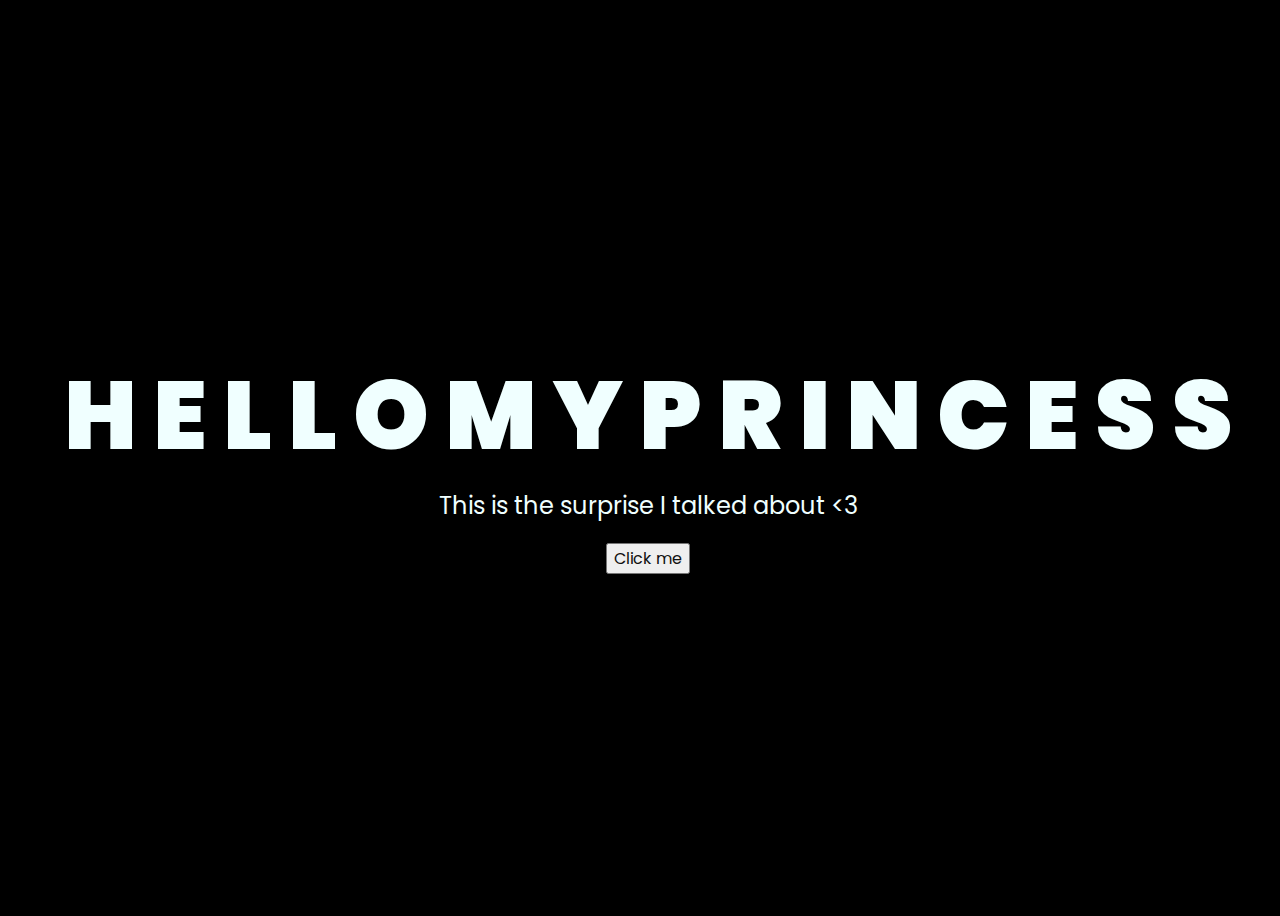
<file: index.html>
<!DOCTYPE html>
<html lang="en">
<head>
    <meta charset="UTF-8">
    <meta http-equiv="X-UA-Compatible" content="IE=edge">
    <meta name="viewport" content="width=device-width, initial-scale=1.0">
    <link rel="stylesheet" href="css/style.css">
    <link rel="icon" href="img/flowers.png" type="image/x-icon">
    <title>Daisukidayo</title>
</head>
<body>
    <div class="greetings">
    <!-- put his/her name here <span>text...</span -->
    <span>H</span>
    <span>E</span>
    <span>L</span>
    <span>L</span>
    <span>O</span>
    <span>M</span>
    <span>Y</span>
    <span>P</span>
    <span>R</span>
    <span>I</span>
    <span>N</span>
    <span>C</span>
    <span>E</span>
    <span>S</span>
    <span>S</span>
    </div>
    <div class="description">
        <span>This is the surprise I talked about <3</span>
    </div>
    <div class="button">
        <button>
            <a href="card.html">Click me</a>
        </button>

    </div>
</body>
</html>
</file>
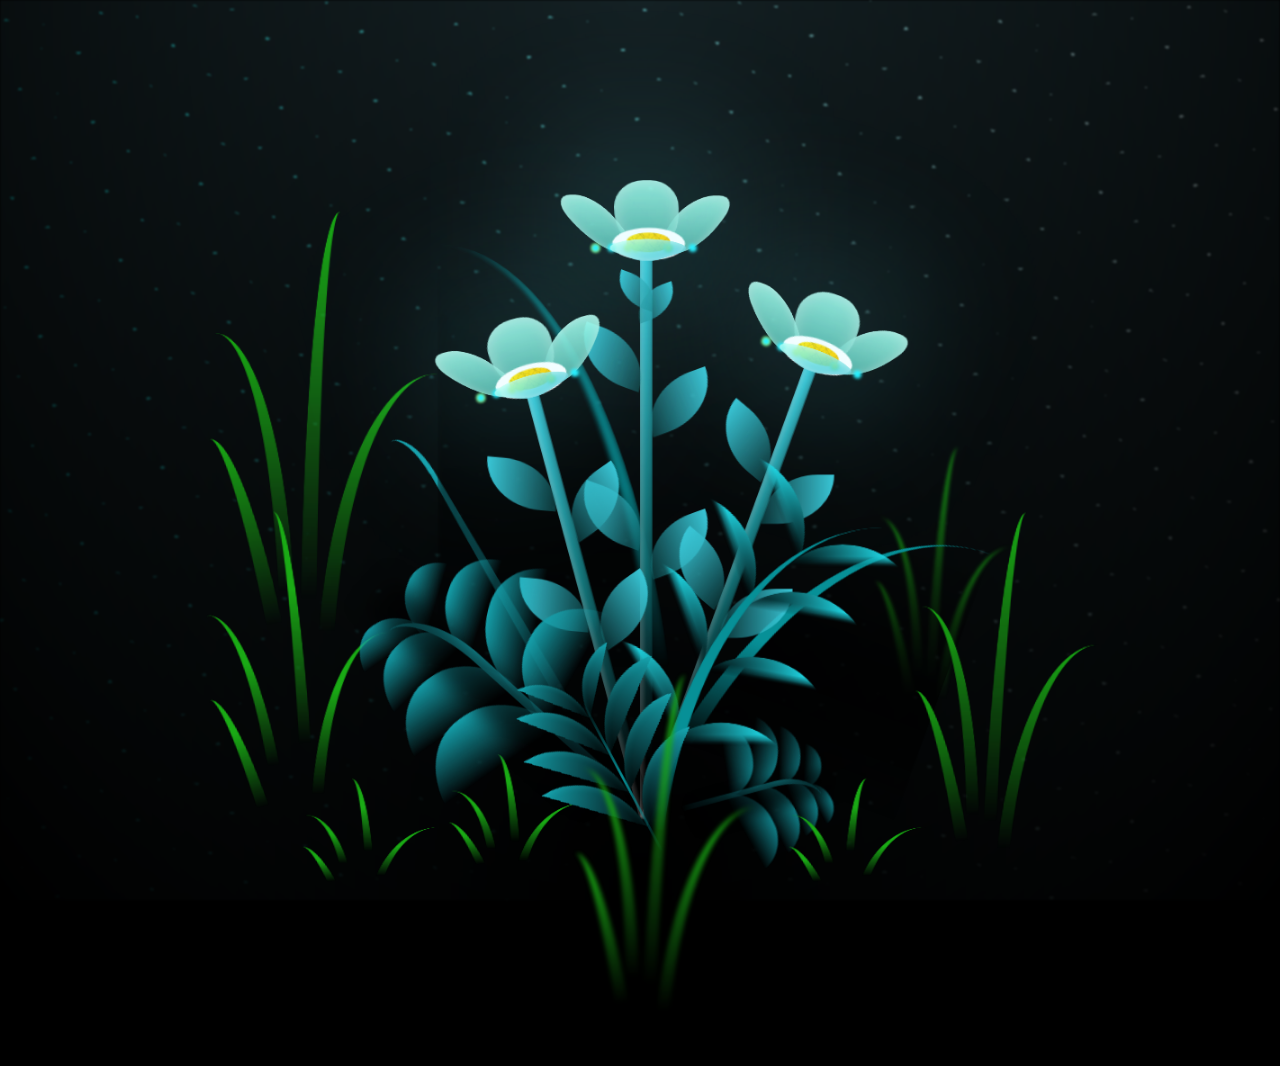
<file: flower.html>
<!DOCTYPE html>
<html lang="en">
<head>
    <meta charset="UTF-8">
    <meta http-equiv="X-UA-Compatible" content="IE=edge">
    <meta name="viewport" content="width=device-width, initial-scale=1.0">
    <link rel="stylesheet" href="css/main.css">
    <link rel="icon" href="img/flowers.png" type="image/x-icon">
    <title>flowers</title>
</head>
<body class="container">
  <!-- Pembuat code: https://codepen.io/mdusmanansari/pen/BamepLe -->
    <div class="night"></div>
    <div class="flowers">
      <div class="flower flower--1">
        <div class="flower__leafs flower__leafs--1">
          <div class="flower__leaf flower__leaf--1"></div>
          <div class="flower__leaf flower__leaf--2"></div>
          <div class="flower__leaf flower__leaf--3"></div>
          <div class="flower__leaf flower__leaf--4"></div>
          <div class="flower__white-circle"></div>
  
          <div class="flower__light flower__light--1"></div>
          <div class="flower__light flower__light--2"></div>
          <div class="flower__light flower__light--3"></div>
          <div class="flower__light flower__light--4"></div>
          <div class="flower__light flower__light--5"></div>
          <div class="flower__light flower__light--6"></div>
          <div class="flower__light flower__light--7"></div>
          <div class="flower__light flower__light--8"></div>
  
        </div>
        <div class="flower__line">
          <div class="flower__line__leaf flower__line__leaf--1"></div>
          <div class="flower__line__leaf flower__line__leaf--2"></div>
          <div class="flower__line__leaf flower__line__leaf--3"></div>
          <div class="flower__line__leaf flower__line__leaf--4"></div>
          <div class="flower__line__leaf flower__line__leaf--5"></div>
          <div class="flower__line__leaf flower__line__leaf--6"></div>
        </div>
      </div>
  
      <div class="flower flower--2">
        <div class="flower__leafs flower__leafs--2">
          <div class="flower__leaf flower__leaf--1"></div>
          <div class="flower__leaf flower__leaf--2"></div>
          <div class="flower__leaf flower__leaf--3"></div>
          <div class="flower__leaf flower__leaf--4"></div>
          <div class="flower__white-circle"></div>
  
          <div class="flower__light flower__light--1"></div>
          <div class="flower__light flower__light--2"></div>
          <div class="flower__light flower__light--3"></div>
          <div class="flower__light flower__light--4"></div>
          <div class="flower__light flower__light--5"></div>
          <div class="flower__light flower__light--6"></div>
          <div class="flower__light flower__light--7"></div>
          <div class="flower__light flower__light--8"></div>
  
        </div>
        <div class="flower__line">
          <div class="flower__line__leaf flower__line__leaf--1"></div>
          <div class="flower__line__leaf flower__line__leaf--2"></div>
          <div class="flower__line__leaf flower__line__leaf--3"></div>
          <div class="flower__line__leaf flower__line__leaf--4"></div>
        </div>
      </div>
  
      <div class="flower flower--3">
        <div class="flower__leafs flower__leafs--3">
          <div class="flower__leaf flower__leaf--1"></div>
          <div class="flower__leaf flower__leaf--2"></div>
          <div class="flower__leaf flower__leaf--3"></div>
          <div class="flower__leaf flower__leaf--4"></div>
          <div class="flower__white-circle"></div>
  
          <div class="flower__light flower__light--1"></div>
          <div class="flower__light flower__light--2"></div>
          <div class="flower__light flower__light--3"></div>
          <div class="flower__light flower__light--4"></div>
          <div class="flower__light flower__light--5"></div>
          <div class="flower__light flower__light--6"></div>
          <div class="flower__light flower__light--7"></div>
          <div class="flower__light flower__light--8"></div>
  
        </div>
        <div class="flower__line">
          <div class="flower__line__leaf flower__line__leaf--1"></div>
          <div class="flower__line__leaf flower__line__leaf--2"></div>
          <div class="flower__line__leaf flower__line__leaf--3"></div>
          <div class="flower__line__leaf flower__line__leaf--4"></div>
        </div>
      </div>
  
      <div class="grow-ans" style="--d:1.2s">
        <div class="flower__g-long">
          <div class="flower__g-long__top"></div>
          <div class="flower__g-long__bottom"></div>
        </div>
      </div>
  
      <div class="growing-grass">
        <div class="flower__grass flower__grass--1">
          <div class="flower__grass--top"></div>
          <div class="flower__grass--bottom"></div>
          <div class="flower__grass__leaf flower__grass__leaf--1"></div>
          <div class="flower__grass__leaf flower__grass__leaf--2"></div>
          <div class="flower__grass__leaf flower__grass__leaf--3"></div>
          <div class="flower__grass__leaf flower__grass__leaf--4"></div>
          <div class="flower__grass__leaf flower__grass__leaf--5"></div>
          <div class="flower__grass__leaf flower__grass__leaf--6"></div>
          <div class="flower__grass__leaf flower__grass__leaf--7"></div>
          <div class="flower__grass__leaf flower__grass__leaf--8"></div>
          <div class="flower__grass__overlay"></div>
        </div>
      </div>
  
      <div class="growing-grass">
        <div class="flower__grass flower__grass--2">
          <div class="flower__grass--top"></div>
          <div class="flower__grass--bottom"></div>
          <div class="flower__grass__leaf flower__grass__leaf--1"></div>
          <div class="flower__grass__leaf flower__grass__leaf--2"></div>
          <div class="flower__grass__leaf flower__grass__leaf--3"></div>
          <div class="flower__grass__leaf flower__grass__leaf--4"></div>
          <div class="flower__grass__leaf flower__grass__leaf--5"></div>
          <div class="flower__grass__leaf flower__grass__leaf--6"></div>
          <div class="flower__grass__leaf flower__grass__leaf--7"></div>
          <div class="flower__grass__leaf flower__grass__leaf--8"></div>
          <div class="flower__grass__overlay"></div>
        </div>
      </div>
  
      <div class="grow-ans" style="--d:2.4s">
        <div class="flower__g-right flower__g-right--1">
          <div class="leaf"></div>
        </div>
      </div>
  
      <div class="grow-ans" style="--d:2.8s">
        <div class="flower__g-right flower__g-right--2">
          <div class="leaf"></div>
        </div>
      </div>
  
      <div class="grow-ans" style="--d:2.8s">
        <div class="flower__g-front">
          <div class="flower__g-front__leaf-wrapper flower__g-front__leaf-wrapper--1">
            <div class="flower__g-front__leaf"></div>
          </div>
          <div class="flower__g-front__leaf-wrapper flower__g-front__leaf-wrapper--2">
            <div class="flower__g-front__leaf"></div>
          </div>
          <div class="flower__g-front__leaf-wrapper flower__g-front__leaf-wrapper--3">
            <div class="flower__g-front__leaf"></div>
          </div>
          <div class="flower__g-front__leaf-wrapper flower__g-front__leaf-wrapper--4">
            <div class="flower__g-front__leaf"></div>
          </div>
          <div class="flower__g-front__leaf-wrapper flower__g-front__leaf-wrapper--5">
            <div class="flower__g-front__leaf"></div>
          </div>
          <div class="flower__g-front__leaf-wrapper flower__g-front__leaf-wrapper--6">
            <div class="flower__g-front__leaf"></div>
          </div>
          <div class="flower__g-front__leaf-wrapper flower__g-front__leaf-wrapper--7">
            <div class="flower__g-front__leaf"></div>
          </div>
          <div class="flower__g-front__leaf-wrapper flower__g-front__leaf-wrapper--8">
            <div class="flower__g-front__leaf"></div>
          </div>
          <div class="flower__g-front__line"></div>
        </div>
      </div>
  
      <div class="grow-ans" style="--d:3.2s">
        <div class="flower__g-fr">
          <div class="leaf"></div>
          <div class="flower__g-fr__leaf flower__g-fr__leaf--1"></div>
          <div class="flower__g-fr__leaf flower__g-fr__leaf--2"></div>
          <div class="flower__g-fr__leaf flower__g-fr__leaf--3"></div>
          <div class="flower__g-fr__leaf flower__g-fr__leaf--4"></div>
          <div class="flower__g-fr__leaf flower__g-fr__leaf--5"></div>
          <div class="flower__g-fr__leaf flower__g-fr__leaf--6"></div>
          <div class="flower__g-fr__leaf flower__g-fr__leaf--7"></div>
          <div class="flower__g-fr__leaf flower__g-fr__leaf--8"></div>
        </div>
      </div>
  
      <div class="long-g long-g--0">
        <div class="grow-ans" style="--d:3s">
          <div class="leaf leaf--0"></div>
        </div>
        <div class="grow-ans" style="--d:2.2s">
          <div class="leaf leaf--1"></div>
        </div>
        <div class="grow-ans" style="--d:3.4s">
          <div class="leaf leaf--2"></div>
        </div>
        <div class="grow-ans" style="--d:3.6s">
          <div class="leaf leaf--3"></div>
        </div>
      </div>
  
      <div class="long-g long-g--1">
        <div class="grow-ans" style="--d:3.6s">
          <div class="leaf leaf--0"></div>
        </div>
        <div class="grow-ans" style="--d:3.8s">
          <div class="leaf leaf--1"></div>
        </div>
        <div class="grow-ans" style="--d:4s">
          <div class="leaf leaf--2"></div>
        </div>
        <div class="grow-ans" style="--d:4.2s">
          <div class="leaf leaf--3"></div>
        </div>
      </div>
  
      <div class="long-g long-g--2">
        <div class="grow-ans" style="--d:4s">
          <div class="leaf leaf--0"></div>
        </div>
        <div class="grow-ans" style="--d:4.2s">
          <div class="leaf leaf--1"></div>
        </div>
        <div class="grow-ans" style="--d:4.4s">
          <div class="leaf leaf--2"></div>
        </div>
        <div class="grow-ans" style="--d:4.6s">
          <div class="leaf leaf--3"></div>
        </div>
      </div>
  
      <div class="long-g long-g--3">
        <div class="grow-ans" style="--d:4s">
          <div class="leaf leaf--0"></div>
        </div>
        <div class="grow-ans" style="--d:4.2s">
          <div class="leaf leaf--1"></div>
        </div>
        <div class="grow-ans" style="--d:3s">
          <div class="leaf leaf--2"></div>
        </div>
        <div class="grow-ans" style="--d:3.6s">
          <div class="leaf leaf--3"></div>
        </div>
      </div>
  
      <div class="long-g long-g--4">
        <div class="grow-ans" style="--d:4s">
          <div class="leaf leaf--0"></div>
        </div>
        <div class="grow-ans" style="--d:4.2s">
          <div class="leaf leaf--1"></div>
        </div>
        <div class="grow-ans" style="--d:3s">
          <div class="leaf leaf--2"></div>
        </div>
        <div class="grow-ans" style="--d:3.6s">
          <div class="leaf leaf--3"></div>
        </div>
      </div>
  
      <div class="long-g long-g--5">
        <div class="grow-ans" style="--d:4s">
          <div class="leaf leaf--0"></div>
        </div>
        <div class="grow-ans" style="--d:4.2s">
          <div class="leaf leaf--1"></div>
        </div>
        <div class="grow-ans" style="--d:3s">
          <div class="leaf leaf--2"></div>
        </div>
        <div class="grow-ans" style="--d:3.6s">
          <div class="leaf leaf--3"></div>
        </div>
      </div>
  
      <div class="long-g long-g--6">
        <div class="grow-ans" style="--d:4.2s">
          <div class="leaf leaf--0"></div>
        </div>
        <div class="grow-ans" style="--d:4.4s">
          <div class="leaf leaf--1"></div>
        </div>
        <div class="grow-ans" style="--d:4.6s">
          <div class="leaf leaf--2"></div>
        </div>
        <div class="grow-ans" style="--d:4.8s">
          <div class="leaf leaf--3"></div>
        </div>
      </div>
  
      <div class="long-g long-g--7">
        <div class="grow-ans" style="--d:3s">
          <div class="leaf leaf--0"></div>
        </div>
        <div class="grow-ans" style="--d:3.2s">
          <div class="leaf leaf--1"></div>
        </div>
        <div class="grow-ans" style="--d:3.5s">
          <div class="leaf leaf--2"></div>
        </div>
        <div class="grow-ans" style="--d:3.6s">
          <div class="leaf leaf--3"></div>
        </div>
      </div>
    </div>
    <script src="main.js"></script>
  </body>
</html>
</file>
<file: css/style.css>
@import url('https://fonts.googleapis.com/css2?family=Poppins:ital,wght@0,500;1,900&display=swap');
*{
    font-family: 'Poppins',cursive;
}
body{
    color: azure;
    width: 100%;
    height: 100vh;
    display: flex;
    flex-direction: column;
    align-items: center;
    justify-content: center;
    background-color: black;
}
.greetings{
    font-size: 6rem;
    font-weight: 900;
}
.greetings > span{
    animation: glow 2.5s ease-in-out infinite;
}
@keyframes glow{
    0%, 100%{
        color: #fff;
        text-shadow: 0 0 12px #39c6d6, 0 0 50px #39c6d6, 0 0 100px #39c6d6;
    }
    10%, 90%{
        color: #111;
        text-shadow: none;
    }
}
.greetings > span:nth-child(2){
    animation-delay: .2s ;
}
.greetings > span:nth-child(3){
    animation-delay: .4s ;
}
.greetings > span:nth-child(4){
    animation-delay: .6s;
}
.greetings > span:nth-child(5){
    animation-delay: .8s;
}
.greetings > span:nth-child(6){
    animation-delay: 1.0s ;
}
.greetings > span:nth-child(7){
    animation-delay: 1.2s ;
}
.greetings > span:nth-child(8){
    animation-delay: 1.4s;
}
.greetings > span:nth-child(9){
    animation-delay: 1.6s;
}
.greetings > span:nth-child(10){
    animation-delay: 1.8s ;
}
.greetings > span:nth-child(11){
    animation-delay: 2.0s ;
}
.greetings > span:nth-child(12){
    animation-delay: 2.2s;
}
.greetings > span:nth-child(13){
    animation-delay: 2.4s;
}
.greetings > span:nth-child(14){
    animation-delay: 2.6s;
}
.greetings > span:nth-child(15){
    animation-delay: 2.8s;
}

.description{
    font-size: 1.5rem;
    margin-bottom: 20px;
}

.button a{
    text-decoration: none;
    font-size: 1rem;
    color: #111;
}

@media screen and (max-width:574px){
    .greetings{
        display: block;
        font-size: 3rem;
        font-weight: 500;
        text-align: center;
    }
    .description{
        font-size: 1rem;
    }

    .button a{
        font-size: .5rem;
    }
}
</file>
<file: css/main.css>
*,
*::after,
*::before {
  padding: 0;
  margin: 0;
  box-sizing: border-box;
}

:root {
  --dark-color: #000;
}

body {
  display: flex;
  align-items: flex-end;
  justify-content: center;
  min-height: 100vh;
  background-color: var(--dark-color);
  overflow: hidden;
  perspective: 1000px;
}

.night {
  position: fixed;
  left: 50%;
  top: 0;
  transform: translateX(-50%);
  width: 100%;
  height: 100%;
  filter: blur(0.1vmin);
  background-image: radial-gradient(ellipse at top, transparent 0%, var(--dark-color)), radial-gradient(ellipse at bottom, var(--dark-color), rgba(145, 233, 255, 0.2)), repeating-linear-gradient(220deg, rgb(0, 0, 0) 0px, rgb(0, 0, 0) 19px, transparent 19px, transparent 22px), repeating-linear-gradient(189deg, rgb(0, 0, 0) 0px, rgb(0, 0, 0) 19px, transparent 19px, transparent 22px), repeating-linear-gradient(148deg, rgb(0, 0, 0) 0px, rgb(0, 0, 0) 19px, transparent 19px, transparent 22px), linear-gradient(90deg, rgb(0, 255, 250), rgb(240, 240, 240));
}

.flowers {
  position: relative;
  transform: scale(0.9);
}

.flower {
  position: absolute;
  bottom: 10vmin;
  transform-origin: bottom center;
  z-index: 10;
  --fl-speed: 0.8s;
}
.flower--1 {
  -webkit-animation: moving-flower-1 4s linear infinite;
          animation: moving-flower-1 4s linear infinite;
}
.flower--1 .flower__line {
  height: 70vmin;
  -webkit-animation-delay: 0.3s;
          animation-delay: 0.3s;
}
.flower--1 .flower__line__leaf--1 {
  -webkit-animation: blooming-leaf-right var(--fl-speed) 1.6s backwards;
          animation: blooming-leaf-right var(--fl-speed) 1.6s backwards;
}
.flower--1 .flower__line__leaf--2 {
  -webkit-animation: blooming-leaf-right var(--fl-speed) 1.4s backwards;
          animation: blooming-leaf-right var(--fl-speed) 1.4s backwards;
}
.flower--1 .flower__line__leaf--3 {
  -webkit-animation: blooming-leaf-left var(--fl-speed) 1.2s backwards;
          animation: blooming-leaf-left var(--fl-speed) 1.2s backwards;
}
.flower--1 .flower__line__leaf--4 {
  -webkit-animation: blooming-leaf-left var(--fl-speed) 1s backwards;
          animation: blooming-leaf-left var(--fl-speed) 1s backwards;
}
.flower--1 .flower__line__leaf--5 {
  -webkit-animation: blooming-leaf-right var(--fl-speed) 1.8s backwards;
          animation: blooming-leaf-right var(--fl-speed) 1.8s backwards;
}
.flower--1 .flower__line__leaf--6 {
  -webkit-animation: blooming-leaf-left var(--fl-speed) 2s backwards;
          animation: blooming-leaf-left var(--fl-speed) 2s backwards;
}
.flower--2 {
  left: 50%;
  transform: rotate(20deg);
  -webkit-animation: moving-flower-2 4s linear infinite;
          animation: moving-flower-2 4s linear infinite;
}
.flower--2 .flower__line {
  height: 60vmin;
  -webkit-animation-delay: 0.6s;
          animation-delay: 0.6s;
}
.flower--2 .flower__line__leaf--1 {
  -webkit-animation: blooming-leaf-right var(--fl-speed) 1.9s backwards;
          animation: blooming-leaf-right var(--fl-speed) 1.9s backwards;
}
.flower--2 .flower__line__leaf--2 {
  -webkit-animation: blooming-leaf-right var(--fl-speed) 1.7s backwards;
          animation: blooming-leaf-right var(--fl-speed) 1.7s backwards;
}
.flower--2 .flower__line__leaf--3 {
  -webkit-animation: blooming-leaf-left var(--fl-speed) 1.5s backwards;
          animation: blooming-leaf-left var(--fl-speed) 1.5s backwards;
}
.flower--2 .flower__line__leaf--4 {
  -webkit-animation: blooming-leaf-left var(--fl-speed) 1.3s backwards;
          animation: blooming-leaf-left var(--fl-speed) 1.3s backwards;
}
.flower--3 {
  left: 50%;
  transform: rotate(-15deg);
  -webkit-animation: moving-flower-3 4s linear infinite;
          animation: moving-flower-3 4s linear infinite;
}
.flower--3 .flower__line {
  -webkit-animation-delay: 0.9s;
          animation-delay: 0.9s;
}
.flower--3 .flower__line__leaf--1 {
  -webkit-animation: blooming-leaf-right var(--fl-speed) 2.5s backwards;
          animation: blooming-leaf-right var(--fl-speed) 2.5s backwards;
}
.flower--3 .flower__line__leaf--2 {
  -webkit-animation: blooming-leaf-right var(--fl-speed) 2.3s backwards;
          animation: blooming-leaf-right var(--fl-speed) 2.3s backwards;
}
.flower--3 .flower__line__leaf--3 {
  -webkit-animation: blooming-leaf-left var(--fl-speed) 2.1s backwards;
          animation: blooming-leaf-left var(--fl-speed) 2.1s backwards;
}
.flower--3 .flower__line__leaf--4 {
  -webkit-animation: blooming-leaf-left var(--fl-speed) 1.9s backwards;
          animation: blooming-leaf-left var(--fl-speed) 1.9s backwards;
}
.flower__leafs {
  position: relative;
  -webkit-animation: blooming-flower 2s backwards;
          animation: blooming-flower 2s backwards;
}
.flower__leafs--1 {
  -webkit-animation-delay: 1.1s;
          animation-delay: 1.1s;
}
.flower__leafs--2 {
  -webkit-animation-delay: 1.4s;
          animation-delay: 1.4s;
}
.flower__leafs--3 {
  -webkit-animation-delay: 1.7s;
          animation-delay: 1.7s;
}
.flower__leafs::after {
  content: "";
  position: absolute;
  left: 0;
  top: 0;
  transform: translate(-50%, -100%);
  width: 8vmin;
  height: 8vmin;
  background-color: #6bf0ff;
  filter: blur(10vmin);
}
.flower__leaf {
  position: absolute;
  bottom: 0;
  left: 50%;
  width: 8vmin;
  height: 11vmin;
  border-radius: 51% 49% 47% 53%/44% 45% 55% 69%;
  background-color: #a7ffee;
  background-image: linear-gradient(to top, #54b8aa, #a7ffee);
  transform-origin: bottom center;
  opacity: 0.9;
  box-shadow: inset 0 0 2vmin rgba(255, 255, 255, 0.5);
}
.flower__leaf--1 {
  transform: translate(-10%, 1%) rotateY(40deg) rotateX(-50deg);
}
.flower__leaf--2 {
  transform: translate(-50%, -4%) rotateX(40deg);
}
.flower__leaf--3 {
  transform: translate(-90%, 0%) rotateY(45deg) rotateX(50deg);
}
.flower__leaf--4 {
  width: 8vmin;
  height: 8vmin;
  transform-origin: bottom left;
  border-radius: 4vmin 10vmin 4vmin 4vmin;
  transform: translate(0%, 18%) rotateX(70deg) rotate(-43deg);
  background-image: linear-gradient(to top, #39c6d6, #a7ffee);
  z-index: 1;
  opacity: 0.8;
}
.flower__white-circle {
  position: absolute;
  left: -3.5vmin;
  top: -3vmin;
  width: 9vmin;
  height: 4vmin;
  border-radius: 50%;
  background-color: #fff;
}
.flower__white-circle::after {
  content: "";
  position: absolute;
  left: 50%;
  top: 45%;
  transform: translate(-50%, -50%);
  width: 60%;
  height: 60%;
  border-radius: inherit;
  background-image: repeating-linear-gradient(135deg, rgba(0, 0, 0, 0.03) 0px, rgba(0, 0, 0, 0.03) 1px, transparent 1px, transparent 12px), repeating-linear-gradient(45deg, rgba(0, 0, 0, 0.03) 0px, rgba(0, 0, 0, 0.03) 1px, transparent 1px, transparent 12px), repeating-linear-gradient(67.5deg, rgba(0, 0, 0, 0.03) 0px, rgba(0, 0, 0, 0.03) 1px, transparent 1px, transparent 12px), repeating-linear-gradient(135deg, rgba(0, 0, 0, 0.03) 0px, rgba(0, 0, 0, 0.03) 1px, transparent 1px, transparent 12px), repeating-linear-gradient(45deg, rgba(0, 0, 0, 0.03) 0px, rgba(0, 0, 0, 0.03) 1px, transparent 1px, transparent 12px), repeating-linear-gradient(112.5deg, rgba(0, 0, 0, 0.03) 0px, rgba(0, 0, 0, 0.03) 1px, transparent 1px, transparent 12px), repeating-linear-gradient(112.5deg, rgba(0, 0, 0, 0.03) 0px, rgba(0, 0, 0, 0.03) 1px, transparent 1px, transparent 12px), repeating-linear-gradient(45deg, rgba(0, 0, 0, 0.03) 0px, rgba(0, 0, 0, 0.03) 1px, transparent 1px, transparent 12px), repeating-linear-gradient(22.5deg, rgba(0, 0, 0, 0.03) 0px, rgba(0, 0, 0, 0.03) 1px, transparent 1px, transparent 12px), repeating-linear-gradient(45deg, rgba(0, 0, 0, 0.03) 0px, rgba(0, 0, 0, 0.03) 1px, transparent 1px, transparent 12px), repeating-linear-gradient(22.5deg, rgba(0, 0, 0, 0.03) 0px, rgba(0, 0, 0, 0.03) 1px, transparent 1px, transparent 12px), repeating-linear-gradient(135deg, rgba(0, 0, 0, 0.03) 0px, rgba(0, 0, 0, 0.03) 1px, transparent 1px, transparent 12px), repeating-linear-gradient(157.5deg, rgba(0, 0, 0, 0.03) 0px, rgba(0, 0, 0, 0.03) 1px, transparent 1px, transparent 12px), repeating-linear-gradient(67.5deg, rgba(0, 0, 0, 0.03) 0px, rgba(0, 0, 0, 0.03) 1px, transparent 1px, transparent 12px), repeating-linear-gradient(67.5deg, rgba(0, 0, 0, 0.03) 0px, rgba(0, 0, 0, 0.03) 1px, transparent 1px, transparent 12px), linear-gradient(90deg, rgb(255, 235, 18), rgb(255, 206, 0));
}
.flower__line {
  height: 55vmin;
  width: 1.5vmin;
  background-image: linear-gradient(to left, rgba(0, 0, 0, 0.2), transparent, rgba(255, 255, 255, 0.2)), linear-gradient(to top, transparent 10%, #14757a, #39c6d6);
  box-shadow: inset 0 0 2px rgba(0, 0, 0, 0.5);
  -webkit-animation: grow-flower-tree 4s backwards;
          animation: grow-flower-tree 4s backwards;
}
.flower__line__leaf {
  --w: 7vmin;
  --h: calc(var(--w) + 2vmin);
  position: absolute;
  top: 20%;
  left: 90%;
  width: var(--w);
  height: var(--h);
  border-top-right-radius: var(--h);
  border-bottom-left-radius: var(--h);
  background-image: linear-gradient(to top, rgba(20, 117, 122, 0.4), #39c6d6);
}
.flower__line__leaf--1 {
  transform: rotate(70deg) rotateY(30deg);
}
.flower__line__leaf--2 {
  top: 45%;
  transform: rotate(70deg) rotateY(30deg);
}
.flower__line__leaf--3, .flower__line__leaf--4, .flower__line__leaf--6 {
  border-top-right-radius: 0;
  border-bottom-left-radius: 0;
  border-top-left-radius: var(--h);
  border-bottom-right-radius: var(--h);
  left: -460%;
  top: 12%;
  transform: rotate(-70deg) rotateY(30deg);
}
.flower__line__leaf--4 {
  top: 40%;
}
.flower__line__leaf--5 {
  top: 0;
  transform-origin: left;
  transform: rotate(70deg) rotateY(30deg) scale(0.6);
}
.flower__line__leaf--6 {
  top: -2%;
  left: -450%;
  transform-origin: right;
  transform: rotate(-70deg) rotateY(30deg) scale(0.6);
}
.flower__light {
  position: absolute;
  bottom: 0vmin;
  width: 1vmin;
  height: 1vmin;
  background-color: rgb(255, 251, 0);
  border-radius: 50%;
  filter: blur(0.2vmin);
  -webkit-animation: light-ans 4s linear infinite backwards;
          animation: light-ans 4s linear infinite backwards;
}
.flower__light:nth-child(odd) {
  background-color: #23f0ff;
}
.flower__light--1 {
  left: -2vmin;
  -webkit-animation-delay: 1s;
          animation-delay: 1s;
}
.flower__light--2 {
  left: 3vmin;
  -webkit-animation-delay: 0.5s;
          animation-delay: 0.5s;
}
.flower__light--3 {
  left: -6vmin;
  -webkit-animation-delay: 0.3s;
          animation-delay: 0.3s;
}
.flower__light--4 {
  left: 6vmin;
  -webkit-animation-delay: 0.9s;
          animation-delay: 0.9s;
}
.flower__light--5 {
  left: -1vmin;
  -webkit-animation-delay: 1.5s;
          animation-delay: 1.5s;
}
.flower__light--6 {
  left: -4vmin;
  -webkit-animation-delay: 3s;
          animation-delay: 3s;
}
.flower__light--7 {
  left: 3vmin;
  -webkit-animation-delay: 2s;
          animation-delay: 2s;
}
.flower__light--8 {
  left: -6vmin;
  -webkit-animation-delay: 3.5s;
          animation-delay: 3.5s;
}
.flower__grass {
  --c: #159faa;
  --line-w: 1.5vmin;
  position: absolute;
  bottom: 12vmin;
  left: -7vmin;
  display: flex;
  flex-direction: column;
  align-items: flex-end;
  z-index: 20;
  transform-origin: bottom center;
  transform: rotate(-48deg) rotateY(40deg);
}
.flower__grass--1 {
  -webkit-animation: moving-grass 2s linear infinite;
          animation: moving-grass 2s linear infinite;
}
.flower__grass--2 {
  left: 2vmin;
  bottom: 10vmin;
  transform: scale(0.5) rotate(75deg) rotateX(10deg) rotateY(-200deg);
  opacity: 0.8;
  z-index: 0;
  -webkit-animation: moving-grass--2 1.5s linear infinite;
          animation: moving-grass--2 1.5s linear infinite;
}
.flower__grass--top {
  width: 7vmin;
  height: 10vmin;
  border-top-right-radius: 100%;
  border-right: var(--line-w) solid var(--c);
  transform-origin: bottom center;
  transform: rotate(-2deg);
}
.flower__grass--bottom {
  margin-top: -2px;
  width: var(--line-w);
  height: 25vmin;
  background-image: linear-gradient(to top, transparent, var(--c));
}
.flower__grass__leaf {
  --size: 10vmin;
  position: absolute;
  width: calc(var(--size) * 2.1);
  height: var(--size);
  border-top-left-radius: var(--size);
  border-top-right-radius: var(--size);
  background-image: linear-gradient(to top, transparent, transparent 30%, var(--c));
  z-index: 100;
}
.flower__grass__leaf--1 {
  top: -6%;
  left: 30%;
  --size: 6vmin;
  transform: rotate(-20deg);
  -webkit-animation: growing-grass-ans--1 2s 2.6s backwards;
          animation: growing-grass-ans--1 2s 2.6s backwards;
}
@-webkit-keyframes growing-grass-ans--1 {
  0% {
    transform-origin: bottom left;
    transform: rotate(-20deg) scale(0);
  }
}
@keyframes growing-grass-ans--1 {
  0% {
    transform-origin: bottom left;
    transform: rotate(-20deg) scale(0);
  }
}
.flower__grass__leaf--2 {
  top: -5%;
  left: -110%;
  --size: 6vmin;
  transform: rotate(10deg);
  -webkit-animation: growing-grass-ans--2 2s 2.4s linear backwards;
          animation: growing-grass-ans--2 2s 2.4s linear backwards;
}
@-webkit-keyframes growing-grass-ans--2 {
  0% {
    transform-origin: bottom right;
    transform: rotate(10deg) scale(0);
  }
}
@keyframes growing-grass-ans--2 {
  0% {
    transform-origin: bottom right;
    transform: rotate(10deg) scale(0);
  }
}
.flower__grass__leaf--3 {
  top: 5%;
  left: 60%;
  --size: 8vmin;
  transform: rotate(-18deg) rotateX(-20deg);
  -webkit-animation: growing-grass-ans--3 2s 2.2s linear backwards;
          animation: growing-grass-ans--3 2s 2.2s linear backwards;
}
@-webkit-keyframes growing-grass-ans--3 {
  0% {
    transform-origin: bottom left;
    transform: rotate(-18deg) rotateX(-20deg) scale(0);
  }
}
@keyframes growing-grass-ans--3 {
  0% {
    transform-origin: bottom left;
    transform: rotate(-18deg) rotateX(-20deg) scale(0);
  }
}
.flower__grass__leaf--4 {
  top: 6%;
  left: -135%;
  --size: 8vmin;
  transform: rotate(2deg);
  -webkit-animation: growing-grass-ans--4 2s 2s linear backwards;
          animation: growing-grass-ans--4 2s 2s linear backwards;
}
@-webkit-keyframes growing-grass-ans--4 {
  0% {
    transform-origin: bottom right;
    transform: rotate(2deg) scale(0);
  }
}
@keyframes growing-grass-ans--4 {
  0% {
    transform-origin: bottom right;
    transform: rotate(2deg) scale(0);
  }
}
.flower__grass__leaf--5 {
  top: 20%;
  left: 60%;
  --size: 10vmin;
  transform: rotate(-24deg) rotateX(-20deg);
  -webkit-animation: growing-grass-ans--5 2s 1.8s linear backwards;
          animation: growing-grass-ans--5 2s 1.8s linear backwards;
}
@-webkit-keyframes growing-grass-ans--5 {
  0% {
    transform-origin: bottom left;
    transform: rotate(-24deg) rotateX(-20deg) scale(0);
  }
}
@keyframes growing-grass-ans--5 {
  0% {
    transform-origin: bottom left;
    transform: rotate(-24deg) rotateX(-20deg) scale(0);
  }
}
.flower__grass__leaf--6 {
  top: 22%;
  left: -180%;
  --size: 10vmin;
  transform: rotate(10deg);
  -webkit-animation: growing-grass-ans--6 2s 1.6s linear backwards;
          animation: growing-grass-ans--6 2s 1.6s linear backwards;
}
@-webkit-keyframes growing-grass-ans--6 {
  0% {
    transform-origin: bottom right;
    transform: rotate(10deg) scale(0);
  }
}
@keyframes growing-grass-ans--6 {
  0% {
    transform-origin: bottom right;
    transform: rotate(10deg) scale(0);
  }
}
.flower__grass__leaf--7 {
  top: 39%;
  left: 70%;
  --size: 10vmin;
  transform: rotate(-10deg);
  -webkit-animation: growing-grass-ans--7 2s 1.4s linear backwards;
          animation: growing-grass-ans--7 2s 1.4s linear backwards;
}
@-webkit-keyframes growing-grass-ans--7 {
  0% {
    transform-origin: bottom left;
    transform: rotate(-10deg) scale(0);
  }
}
@keyframes growing-grass-ans--7 {
  0% {
    transform-origin: bottom left;
    transform: rotate(-10deg) scale(0);
  }
}
.flower__grass__leaf--8 {
  top: 40%;
  left: -215%;
  --size: 11vmin;
  transform: rotate(10deg);
  -webkit-animation: growing-grass-ans--8 2s 1.2s linear backwards;
          animation: growing-grass-ans--8 2s 1.2s linear backwards;
}
@-webkit-keyframes growing-grass-ans--8 {
  0% {
    transform-origin: bottom right;
    transform: rotate(10deg) scale(0);
  }
}
@keyframes growing-grass-ans--8 {
  0% {
    transform-origin: bottom right;
    transform: rotate(10deg) scale(0);
  }
}
.flower__grass__overlay {
  position: absolute;
  top: -10%;
  right: 0%;
  width: 100%;
  height: 100%;
  background-color: rgba(0, 0, 0, 0.6);
  filter: blur(1.5vmin);
  z-index: 100;
}
.flower__g-long {
  --w: 2vmin;
  --h: 6vmin;
  --c: #159faa;
  position: absolute;
  bottom: 10vmin;
  left: -3vmin;
  transform-origin: bottom center;
  transform: rotate(-30deg) rotateY(-20deg);
  display: flex;
  flex-direction: column;
  align-items: flex-end;
  -webkit-animation: flower-g-long-ans 3s linear infinite;
          animation: flower-g-long-ans 3s linear infinite;
}
@-webkit-keyframes flower-g-long-ans {
  0%, 100% {
    transform: rotate(-30deg) rotateY(-20deg);
  }
  50% {
    transform: rotate(-32deg) rotateY(-20deg);
  }
}
@keyframes flower-g-long-ans {
  0%, 100% {
    transform: rotate(-30deg) rotateY(-20deg);
  }
  50% {
    transform: rotate(-32deg) rotateY(-20deg);
  }
}
.flower__g-long__top {
  top: calc(var(--h) * -1);
  width: calc(var(--w) + 1vmin);
  height: var(--h);
  border-top-right-radius: 100%;
  border-right: 0.7vmin solid var(--c);
  transform: translate(-0.7vmin, 1vmin);
}
.flower__g-long__bottom {
  width: var(--w);
  height: 50vmin;
  transform-origin: bottom center;
  background-image: linear-gradient(to top, transparent 30%, var(--c));
  box-shadow: inset 0 0 2px rgba(0, 0, 0, 0.5);
  -webkit-clip-path: polygon(35% 0, 65% 1%, 100% 100%, 0% 100%);
          clip-path: polygon(35% 0, 65% 1%, 100% 100%, 0% 100%);
}
.flower__g-right {
  position: absolute;
  bottom: 6vmin;
  left: -2vmin;
  transform-origin: bottom left;
  transform: rotate(20deg);
}
.flower__g-right .leaf {
  width: 30vmin;
  height: 50vmin;
  border-top-left-radius: 100%;
  border-left: 2vmin solid #079097;
  background-image: linear-gradient(to bottom, transparent, var(--dark-color) 60%);
  -webkit-mask-image: linear-gradient(to top, transparent 30%, #079097 60%);
}
.flower__g-right--1 {
  -webkit-animation: flower-g-right-ans 2.5s linear infinite;
          animation: flower-g-right-ans 2.5s linear infinite;
}
.flower__g-right--2 {
  left: 5vmin;
  transform: rotateY(-180deg);
  -webkit-animation: flower-g-right-ans--2 3s linear infinite;
          animation: flower-g-right-ans--2 3s linear infinite;
}
.flower__g-right--2 .leaf {
  height: 75vmin;
  filter: blur(0.3vmin);
  opacity: 0.8;
}
@-webkit-keyframes flower-g-right-ans {
  0%, 100% {
    transform: rotate(20deg);
  }
  50% {
    transform: rotate(24deg) rotateX(-20deg);
  }
}
@keyframes flower-g-right-ans {
  0%, 100% {
    transform: rotate(20deg);
  }
  50% {
    transform: rotate(24deg) rotateX(-20deg);
  }
}
@-webkit-keyframes flower-g-right-ans--2 {
  0%, 100% {
    transform: rotateY(-180deg) rotate(0deg) rotateX(-20deg);
  }
  50% {
    transform: rotateY(-180deg) rotate(6deg) rotateX(-20deg);
  }
}
@keyframes flower-g-right-ans--2 {
  0%, 100% {
    transform: rotateY(-180deg) rotate(0deg) rotateX(-20deg);
  }
  50% {
    transform: rotateY(-180deg) rotate(6deg) rotateX(-20deg);
  }
}
.flower__g-front {
  position: absolute;
  bottom: 6vmin;
  left: 2.5vmin;
  z-index: 100;
  transform-origin: bottom center;
  transform: rotate(-28deg) rotateY(30deg) scale(1.04);
  -webkit-animation: flower__g-front-ans 2s linear infinite;
          animation: flower__g-front-ans 2s linear infinite;
}
@-webkit-keyframes flower__g-front-ans {
  0%, 100% {
    transform: rotate(-28deg) rotateY(30deg) scale(1.04);
  }
  50% {
    transform: rotate(-35deg) rotateY(40deg) scale(1.04);
  }
}
@keyframes flower__g-front-ans {
  0%, 100% {
    transform: rotate(-28deg) rotateY(30deg) scale(1.04);
  }
  50% {
    transform: rotate(-35deg) rotateY(40deg) scale(1.04);
  }
}
.flower__g-front__line {
  width: 0.3vmin;
  height: 20vmin;
  background-image: linear-gradient(to top, transparent, #079097, transparent 100%);
  position: relative;
}
.flower__g-front__leaf-wrapper {
  position: absolute;
  top: 0;
  left: 0;
  transform-origin: bottom left;
  transform: rotate(10deg);
}
.flower__g-front__leaf-wrapper:nth-child(even) {
  left: 0vmin;
  transform: rotateY(-180deg) rotate(5deg);
  -webkit-animation: flower__g-front__leaf-left-ans 1s ease-in backwards;
          animation: flower__g-front__leaf-left-ans 1s ease-in backwards;
}
.flower__g-front__leaf-wrapper:nth-child(odd) {
  -webkit-animation: flower__g-front__leaf-ans 1s ease-in backwards;
          animation: flower__g-front__leaf-ans 1s ease-in backwards;
}
.flower__g-front__leaf-wrapper--1 {
  top: -8vmin;
  transform: scale(0.7);
  -webkit-animation: flower__g-front__leaf-ans 1s 5.5s ease-in backwards !important;
          animation: flower__g-front__leaf-ans 1s 5.5s ease-in backwards !important;
}
.flower__g-front__leaf-wrapper--2 {
  top: -8vmin;
  transform: rotateY(-180deg) scale(0.7) !important;
  -webkit-animation: flower__g-front__leaf-left-ans-2 1s 4.6s ease-in backwards !important;
          animation: flower__g-front__leaf-left-ans-2 1s 4.6s ease-in backwards !important;
}
.flower__g-front__leaf-wrapper--3 {
  top: -3vmin;
  -webkit-animation: flower__g-front__leaf-ans 1s 4.6s ease-in backwards;
          animation: flower__g-front__leaf-ans 1s 4.6s ease-in backwards;
}
.flower__g-front__leaf-wrapper--4 {
  top: -3vmin;
  transform: rotateY(-180deg) scale(0.9) !important;
  -webkit-animation: flower__g-front__leaf-left-ans-2 1s 4.6s ease-in backwards !important;
          animation: flower__g-front__leaf-left-ans-2 1s 4.6s ease-in backwards !important;
}
@-webkit-keyframes flower__g-front__leaf-left-ans-2 {
  0% {
    transform: rotateY(-180deg) scale(0);
  }
}
@keyframes flower__g-front__leaf-left-ans-2 {
  0% {
    transform: rotateY(-180deg) scale(0);
  }
}
.flower__g-front__leaf-wrapper--5, .flower__g-front__leaf-wrapper--6 {
  top: 2vmin;
}
.flower__g-front__leaf-wrapper--7, .flower__g-front__leaf-wrapper--8 {
  top: 6.5vmin;
}
.flower__g-front__leaf-wrapper--2 {
  -webkit-animation-delay: 5.2s !important;
          animation-delay: 5.2s !important;
}
.flower__g-front__leaf-wrapper--3 {
  -webkit-animation-delay: 4.9s !important;
          animation-delay: 4.9s !important;
}
.flower__g-front__leaf-wrapper--5 {
  -webkit-animation-delay: 4.3s !important;
          animation-delay: 4.3s !important;
}
.flower__g-front__leaf-wrapper--6 {
  -webkit-animation-delay: 4.1s !important;
          animation-delay: 4.1s !important;
}
.flower__g-front__leaf-wrapper--7 {
  -webkit-animation-delay: 3.8s !important;
          animation-delay: 3.8s !important;
}
.flower__g-front__leaf-wrapper--8 {
  -webkit-animation-delay: 3.5s !important;
          animation-delay: 3.5s !important;
}
@-webkit-keyframes flower__g-front__leaf-ans {
  0% {
    transform: rotate(10deg) scale(0);
  }
}
@keyframes flower__g-front__leaf-ans {
  0% {
    transform: rotate(10deg) scale(0);
  }
}
@-webkit-keyframes flower__g-front__leaf-left-ans {
  0% {
    transform: rotateY(-180deg) rotate(5deg) scale(0);
  }
}
@keyframes flower__g-front__leaf-left-ans {
  0% {
    transform: rotateY(-180deg) rotate(5deg) scale(0);
  }
}
.flower__g-front__leaf {
  width: 10vmin;
  height: 10vmin;
  border-radius: 100% 0% 0% 100%/100% 100% 0% 0%;
  box-shadow: inset 0 2px 1vmin hsla(184deg, 97%, 58%, 0.2);
  background-image: linear-gradient(to bottom left, transparent, var(--dark-color)), linear-gradient(to bottom right, #159faa 50%, transparent 50%, transparent);
  -webkit-mask-image: linear-gradient(to bottom right, #159faa 50%, transparent 50%, transparent);
  mask-image: linear-gradient(to bottom right, #159faa 50%, transparent 50%, transparent);
}
.flower__g-fr {
  position: absolute;
  bottom: -4vmin;
  left: vmin;
  transform-origin: bottom left;
  z-index: 10;
  -webkit-animation: flower__g-fr-ans 2s linear infinite;
          animation: flower__g-fr-ans 2s linear infinite;
}
@-webkit-keyframes flower__g-fr-ans {
  0%, 100% {
    transform: rotate(2deg);
  }
  50% {
    transform: rotate(4deg);
  }
}
@keyframes flower__g-fr-ans {
  0%, 100% {
    transform: rotate(2deg);
  }
  50% {
    transform: rotate(4deg);
  }
}
.flower__g-fr .leaf {
  width: 30vmin;
  height: 50vmin;
  border-top-left-radius: 100%;
  border-left: 2vmin solid #079097;
  -webkit-mask-image: linear-gradient(to top, transparent 25%, #079097 50%);
  position: relative;
  z-index: 1;
}
.flower__g-fr__leaf {
  position: absolute;
  top: 0;
  left: 0;
  width: 10vmin;
  height: 10vmin;
  border-radius: 100% 0% 0% 100%/100% 100% 0% 0%;
  box-shadow: inset 0 2px 1vmin hsla(184deg, 97%, 58%, 0.2);
  background-image: linear-gradient(to bottom left, transparent, var(--dark-color) 98%), linear-gradient(to bottom right, #23f0ff 45%, transparent 50%, transparent);
  -webkit-mask-image: linear-gradient(135deg, #159faa 40%, transparent 50%, transparent);
}
.flower__g-fr__leaf--1 {
  left: 20vmin;
  transform: rotate(45deg);
  -webkit-animation: flower__g-fr-leaft-ans-1 0.5s 5.2s linear backwards;
          animation: flower__g-fr-leaft-ans-1 0.5s 5.2s linear backwards;
}
@-webkit-keyframes flower__g-fr-leaft-ans-1 {
  0% {
    transform-origin: left;
    transform: rotate(45deg) scale(0);
  }
}
@keyframes flower__g-fr-leaft-ans-1 {
  0% {
    transform-origin: left;
    transform: rotate(45deg) scale(0);
  }
}
.flower__g-fr__leaf--2 {
  left: 12vmin;
  top: -7vmin;
  transform: rotate(25deg) rotateY(-180deg);
  -webkit-animation: flower__g-fr-leaft-ans-6 0.5s 5s linear backwards;
          animation: flower__g-fr-leaft-ans-6 0.5s 5s linear backwards;
}
.flower__g-fr__leaf--3 {
  left: 15vmin;
  top: 6vmin;
  transform: rotate(55deg);
  -webkit-animation: flower__g-fr-leaft-ans-5 0.5s 4.8s linear backwards;
          animation: flower__g-fr-leaft-ans-5 0.5s 4.8s linear backwards;
}
.flower__g-fr__leaf--4 {
  left: 6vmin;
  top: -2vmin;
  transform: rotate(25deg) rotateY(-180deg);
  -webkit-animation: flower__g-fr-leaft-ans-6 0.5s 4.6s linear backwards;
          animation: flower__g-fr-leaft-ans-6 0.5s 4.6s linear backwards;
}
.flower__g-fr__leaf--5 {
  left: 10vmin;
  top: 14vmin;
  transform: rotate(55deg);
  -webkit-animation: flower__g-fr-leaft-ans-5 0.5s 4.4s linear backwards;
          animation: flower__g-fr-leaft-ans-5 0.5s 4.4s linear backwards;
}
@-webkit-keyframes flower__g-fr-leaft-ans-5 {
  0% {
    transform-origin: left;
    transform: rotate(55deg) scale(0);
  }
}
@keyframes flower__g-fr-leaft-ans-5 {
  0% {
    transform-origin: left;
    transform: rotate(55deg) scale(0);
  }
}
.flower__g-fr__leaf--6 {
  left: 0vmin;
  top: 6vmin;
  transform: rotate(25deg) rotateY(-180deg);
  -webkit-animation: flower__g-fr-leaft-ans-6 0.5s 4.2s linear backwards;
          animation: flower__g-fr-leaft-ans-6 0.5s 4.2s linear backwards;
}
@-webkit-keyframes flower__g-fr-leaft-ans-6 {
  0% {
    transform-origin: right;
    transform: rotate(25deg) rotateY(-180deg) scale(0);
  }
}
@keyframes flower__g-fr-leaft-ans-6 {
  0% {
    transform-origin: right;
    transform: rotate(25deg) rotateY(-180deg) scale(0);
  }
}
.flower__g-fr__leaf--7 {
  left: 5vmin;
  top: 22vmin;
  transform: rotate(45deg);
  -webkit-animation: flower__g-fr-leaft-ans-7 0.5s 4s linear backwards;
          animation: flower__g-fr-leaft-ans-7 0.5s 4s linear backwards;
}
@-webkit-keyframes flower__g-fr-leaft-ans-7 {
  0% {
    transform-origin: left;
    transform: rotate(45deg) scale(0);
  }
}
@keyframes flower__g-fr-leaft-ans-7 {
  0% {
    transform-origin: left;
    transform: rotate(45deg) scale(0);
  }
}
.flower__g-fr__leaf--8 {
  left: -4vmin;
  top: 15vmin;
  transform: rotate(15deg) rotateY(-180deg);
  -webkit-animation: flower__g-fr-leaft-ans-8 0.5s 3.8s linear backwards;
          animation: flower__g-fr-leaft-ans-8 0.5s 3.8s linear backwards;
}
@-webkit-keyframes flower__g-fr-leaft-ans-8 {
  0% {
    transform-origin: right;
    transform: rotate(15deg) rotateY(-180deg) scale(0);
  }
}
@keyframes flower__g-fr-leaft-ans-8 {
  0% {
    transform-origin: right;
    transform: rotate(15deg) rotateY(-180deg) scale(0);
  }
}

.long-g {
  position: absolute;
  bottom: 25vmin;
  left: -42vmin;
  transform-origin: bottom left;
}
.long-g--1 {
  bottom: 0vmin;
  transform: scale(0.8) rotate(-5deg);
}
.long-g--1 .leaf {
  -webkit-mask-image: linear-gradient(to top, transparent 40%, #079097 80%) !important;
}
.long-g--1 .leaf--1 {
  --w: 5vmin;
  --h: 60vmin;
  left: -2vmin;
  transform: rotate(3deg) rotateY(-180deg);
}
.long-g--2, .long-g--3 {
  bottom: -3vmin;
  left: -35vmin;
  transform-origin: center;
  transform: scale(0.6) rotateX(60deg);
}
.long-g--2 .leaf, .long-g--3 .leaf {
  -webkit-mask-image: linear-gradient(to top, transparent 50%, #079097 80%) !important;
}
.long-g--2 .leaf--1, .long-g--3 .leaf--1 {
  left: -1vmin;
  transform: rotateY(-180deg);
}
.long-g--3 {
  left: -17vmin;
  bottom: 0vmin;
}
.long-g--3 .leaf {
  -webkit-mask-image: linear-gradient(to top, transparent 40%, #079097 80%) !important;
}
.long-g--4 {
  left: 25vmin;
  bottom: -3vmin;
  transform-origin: center;
  transform: scale(0.6) rotateX(60deg);
}
.long-g--4 .leaf {
  -webkit-mask-image: linear-gradient(to top, transparent 50%, #079097 80%) !important;
}
.long-g--5 {
  left: 42vmin;
  bottom: 0vmin;
  transform: scale(0.8) rotate(2deg);
}
.long-g--6 {
  left: 0vmin;
  bottom: -20vmin;
  z-index: 100;
  filter: blur(0.3vmin);
  transform: scale(0.8) rotate(2deg);
}
.long-g--7 {
  left: 35vmin;
  bottom: 20vmin;
  z-index: -1;
  filter: blur(0.3vmin);
  transform: scale(0.6) rotate(2deg);
  opacity: 0.7;
}
.long-g .leaf {
  --w: 15vmin;
  --h: 40vmin;
  --c: #1aaa15;
  position: absolute;
  bottom: 0;
  width: var(--w);
  height: var(--h);
  border-top-left-radius: 100%;
  border-left: 2vmin solid var(--c);
  -webkit-mask-image: linear-gradient(to top, transparent 20%, var(--dark-color));
  transform-origin: bottom center;
}
.long-g .leaf--0 {
  left: 2vmin;
  -webkit-animation: leaf-ans-1 4s linear infinite;
          animation: leaf-ans-1 4s linear infinite;
}
.long-g .leaf--1 {
  --w: 5vmin;
  --h: 60vmin;
  -webkit-animation: leaf-ans-1 4s linear infinite;
          animation: leaf-ans-1 4s linear infinite;
}
.long-g .leaf--2 {
  --w: 10vmin;
  --h: 40vmin;
  left: -0.5vmin;
  bottom: 5vmin;
  transform-origin: bottom left;
  transform: rotateY(-180deg);
  -webkit-animation: leaf-ans-2 3s linear infinite;
          animation: leaf-ans-2 3s linear infinite;
}
.long-g .leaf--3 {
  --w: 5vmin;
  --h: 30vmin;
  left: -1vmin;
  bottom: 3.2vmin;
  transform-origin: bottom left;
  transform: rotate(-10deg) rotateY(-180deg);
  -webkit-animation: leaf-ans-3 3s linear infinite;
          animation: leaf-ans-3 3s linear infinite;
}

@-webkit-keyframes leaf-ans-1 {
  0%, 100% {
    transform: rotate(-5deg) scale(1);
  }
  50% {
    transform: rotate(5deg) scale(1.1);
  }
}

@keyframes leaf-ans-1 {
  0%, 100% {
    transform: rotate(-5deg) scale(1);
  }
  50% {
    transform: rotate(5deg) scale(1.1);
  }
}
@-webkit-keyframes leaf-ans-2 {
  0%, 100% {
    transform: rotateY(-180deg) rotate(5deg);
  }
  50% {
    transform: rotateY(-180deg) rotate(0deg) scale(1.1);
  }
}
@keyframes leaf-ans-2 {
  0%, 100% {
    transform: rotateY(-180deg) rotate(5deg);
  }
  50% {
    transform: rotateY(-180deg) rotate(0deg) scale(1.1);
  }
}
@-webkit-keyframes leaf-ans-3 {
  0%, 100% {
    transform: rotate(-10deg) rotateY(-180deg);
  }
  50% {
    transform: rotate(-20deg) rotateY(-180deg);
  }
}
@keyframes leaf-ans-3 {
  0%, 100% {
    transform: rotate(-10deg) rotateY(-180deg);
  }
  50% {
    transform: rotate(-20deg) rotateY(-180deg);
  }
}
.grow-ans {
  -webkit-animation: grow-ans 2s var(--d) backwards;
          animation: grow-ans 2s var(--d) backwards;
}

@-webkit-keyframes grow-ans {
  0% {
    transform: scale(0);
    opacity: 0;
  }
}

@keyframes grow-ans {
  0% {
    transform: scale(0);
    opacity: 0;
  }
}
@-webkit-keyframes light-ans {
  0% {
    opacity: 0;
    transform: translateY(0vmin);
  }
  25% {
    opacity: 1;
    transform: translateY(-5vmin) translateX(-2vmin);
  }
  50% {
    opacity: 1;
    transform: translateY(-15vmin) translateX(2vmin);
    filter: blur(0.2vmin);
  }
  75% {
    transform: translateY(-20vmin) translateX(-2vmin);
    filter: blur(0.2vmin);
  }
  100% {
    transform: translateY(-30vmin);
    opacity: 0;
    filter: blur(1vmin);
  }
}
@keyframes light-ans {
  0% {
    opacity: 0;
    transform: translateY(0vmin);
  }
  25% {
    opacity: 1;
    transform: translateY(-5vmin) translateX(-2vmin);
  }
  50% {
    opacity: 1;
    transform: translateY(-15vmin) translateX(2vmin);
    filter: blur(0.2vmin);
  }
  75% {
    transform: translateY(-20vmin) translateX(-2vmin);
    filter: blur(0.2vmin);
  }
  100% {
    transform: translateY(-30vmin);
    opacity: 0;
    filter: blur(1vmin);
  }
}
@-webkit-keyframes moving-flower-1 {
  0%, 100% {
    transform: rotate(2deg);
  }
  50% {
    transform: rotate(-2deg);
  }
}
@keyframes moving-flower-1 {
  0%, 100% {
    transform: rotate(2deg);
  }
  50% {
    transform: rotate(-2deg);
  }
}
@-webkit-keyframes moving-flower-2 {
  0%, 100% {
    transform: rotate(18deg);
  }
  50% {
    transform: rotate(14deg);
  }
}
@keyframes moving-flower-2 {
  0%, 100% {
    transform: rotate(18deg);
  }
  50% {
    transform: rotate(14deg);
  }
}
@-webkit-keyframes moving-flower-3 {
  0%, 100% {
    transform: rotate(-18deg);
  }
  50% {
    transform: rotate(-20deg) rotateY(-10deg);
  }
}
@keyframes moving-flower-3 {
  0%, 100% {
    transform: rotate(-18deg);
  }
  50% {
    transform: rotate(-20deg) rotateY(-10deg);
  }
}
@-webkit-keyframes blooming-leaf-right {
  0% {
    transform-origin: left;
    transform: rotate(70deg) rotateY(30deg) scale(0);
  }
}
@keyframes blooming-leaf-right {
  0% {
    transform-origin: left;
    transform: rotate(70deg) rotateY(30deg) scale(0);
  }
}
@-webkit-keyframes blooming-leaf-left {
  0% {
    transform-origin: right;
    transform: rotate(-70deg) rotateY(30deg) scale(0);
  }
}
@keyframes blooming-leaf-left {
  0% {
    transform-origin: right;
    transform: rotate(-70deg) rotateY(30deg) scale(0);
  }
}
@-webkit-keyframes grow-flower-tree {
  0% {
    height: 0;
    border-radius: 1vmin;
  }
}
@keyframes grow-flower-tree {
  0% {
    height: 0;
    border-radius: 1vmin;
  }
}
@-webkit-keyframes blooming-flower {
  0% {
    transform: scale(0);
  }
}
@keyframes blooming-flower {
  0% {
    transform: scale(0);
  }
}
@-webkit-keyframes moving-grass {
  0%, 100% {
    transform: rotate(-48deg) rotateY(40deg);
  }
  50% {
    transform: rotate(-50deg) rotateY(40deg);
  }
}
@keyframes moving-grass {
  0%, 100% {
    transform: rotate(-48deg) rotateY(40deg);
  }
  50% {
    transform: rotate(-50deg) rotateY(40deg);
  }
}
@-webkit-keyframes moving-grass--2 {
  0%, 100% {
    transform: scale(0.5) rotate(75deg) rotateX(10deg) rotateY(-200deg);
  }
  50% {
    transform: scale(0.5) rotate(79deg) rotateX(10deg) rotateY(-200deg);
  }
}
@keyframes moving-grass--2 {
  0%, 100% {
    transform: scale(0.5) rotate(75deg) rotateX(10deg) rotateY(-200deg);
  }
  50% {
    transform: scale(0.5) rotate(79deg) rotateX(10deg) rotateY(-200deg);
  }
}
.growing-grass {
  -webkit-animation: growing-grass-ans 1s 2s backwards;
          animation: growing-grass-ans 1s 2s backwards;
}

@-webkit-keyframes growing-grass-ans {
  0% {
    transform: scale(0);
  }
}

@keyframes growing-grass-ans {
  0% {
    transform: scale(0);
  }
}
.container * {
  -webkit-animation-play-state: paused !important;
          animation-play-state: paused !important;
}/*# sourceMappingURL=main.css.map */
</file>
